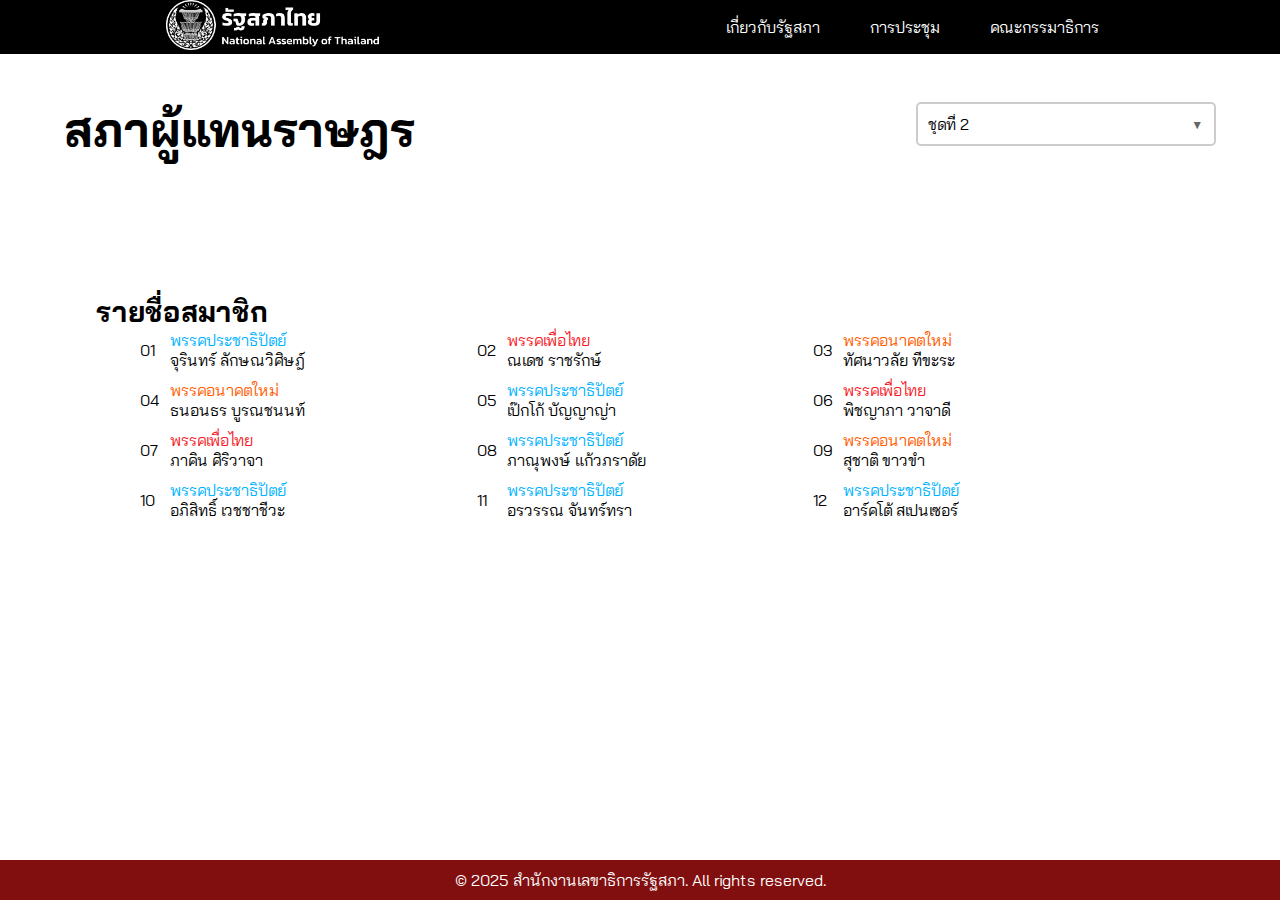
<file: index.html>
<!DOCTYPE html>
<html lang="th">
  <head>
    <meta charset="utf-8">
    <meta name="viewport" content="width=device-width, initial-scale=1.0">
    <title>Thai Parliament - รัฐสภาไทย</title>
    <meta name="description" content="ติดตามกฎหมาย นโยบาย และการทำงานของนักการเมือง">
    <meta property="og:title" content="Thai Parliament - ขับเคลื่อนประชาธิปไตย ร่วมเฝ้าดูความเคลื่อนไหวรัฐสภา">
    <meta property="og:type" content="website">
    <meta property="og:image" content="logo.png">
    <meta property="og:url" content="">
    <meta property="og:description" content="ติดตามกฎหมาย นโยบาย และการทำงานของนักการเมือง">
    <link rel="icon" type="image/png" sizes="32x32" href="logo.png">
    <link rel="stylesheet" href="css/main.css">
    <link rel="preconnect" href="https://fonts.googleapis.com">
    <link rel="preconnect" href="https://fonts.gstatic.com" crossorigin>
    <link href="https://fonts.googleapis.com/css2?family=Bai+Jamjuree:ital,wght@0,200;0,300;0,400;0,500;0,600;0,700;1,200;1,300;1,400;1,500;1,600;1,700&display=swap" rel="stylesheet">
    <style>
      
                @media (max-width: 640px) {
                    header .flex ul:last-child li:last-child {
                        transform: translateX(-60px);
                    } 
                
                    header .flex ul li:last-child a {
                        transform: translateX(60px);
                    }
                
                    header .flex ul li:last-child ul {
                        transform: translateX(-60px);
                    } 
                
                    header .flex ul li:last-child ul li {
                        transform: translateX(-60px) !important;
                    }
                }
    </style>
  </head>
  <body>
    <noscript>555</noscript>
    <header>
      <nav>
        <div class="logo">
          <a href="/">
            <img src="h-logo.png">
          </a>
        </div>
        <div class="flex">
          <ul>
            <li>
              <a style="cursor:pointer;">เกี่ยวกับรัฐสภา</a>
              <ul>
                <li><a href="/hris/parliament">สมาชิกสภาผู้แทนราษฎร</a></li>
                <li><a href="/about/">ประธานรัฐสภา</a></li>
                <li><a href="/about/">รองประธานรัฐสภา</a></li>
                <li><a href="/about/office">ทำเนียบประธานรัฐสภา</a></li>
              </ul>
            </li>
            <li>
              <a style="cursor:pointer;">การประชุม</a>
              <ul>
                <li><a href="">ระเบียบวาระการประชุม</a></li>
                <li><a href="">บันทึกการประชุม</a></li>
                <li><a href="">บันทึกการออกเสียงลงคะแนน</a></li>
                <li><a href="">รายงานการประชุม</a></li>
                <li><a href="">สรุปผลการประชุม</a></li>
                <li><a href="">ข้อบังคับการประชุม</a></li>
              </ul>
            </li>
            <li>
              <a style="cursor:pointer;">คณะกรรมาธิการ</a>
              <ul>
                <li><a href="">คณะกรรมาธิการ</a></li>
                <li><a href="">สมาชิกคณะกรรมาธิการ</a></li>
                <li><a href="">รายงานคณะกรรมาธิการ</a></li>
              </ul>
            </li>
          </ul>
        </div>
<!--         <div class="search"></div> -->
      </nav>
    </header>
    <main style="padding: 0 64px;margin-top:54px;">
      <div style="padding: 48px 0;display: grid;">
        <div class="flex between">
          <h2 class="fluid-heading-05">สภาผู้แทนราษฎร</h2> 
          <div class="dropdown">
            <select name="data_set" id="data_set">
              <option value="special_set">ชุดแต่งตั้ง (ชุดที่ 1)</option>
              <option value="set1" selected>ชุดที่ 2</option>
<!--               <option value="set3">ชุดที่ 3</option> -->
            </select>
          </div>
        </div>
        <div class="flex items-center">
          <div style=""> <span class="status"></span></div> 
          <p class="status-date"></p>
        </div>
      </div>
      <div style="padding: 0 32px;" class="flex items-center data-box">
        <div class="flex box-data" style=" width: 50%; ">
          <div class="members-box" id="members-list">
          </div>
        </div>
        
        <div style="width: 50%; margin-top: 16px;" class="box-data">
          <div class="bars">
            <div class="dp" style="width: ;"></div> 
            <div class="ffp" style="width: ;"></div> 
            <div class="ptp" style="width: ;"></div> 
            <div class="pdp" style="width: ;"></div> 
            <div class="no" style="width: ;"></div> 
          </div>
          <div class="party-list">
            <div class="gr gov">
              <div class="party-list-container"></div> <!-- Party list will be added here -->
            </div>
            <div class="gr opp">
              <div class="party-list-container"></div> <!-- Party list will be added here -->
            </div>
            <div class="gr free"></div>
          </div>

        
        </div>
      </div>
      <div style="padding: 0 32px;margin-top: 20px;" >
        <span class="all-name">รายชื่อสมาชิก</span>
        <div class="name-set1">
          <div class="member-q flex">
            <div>01</div>
            <div>
              <div class="color-dp">พรรคประชาธิปัตย์</div>
              <p>จุรินทร์ ลักษณวิศิษฎ์</p>
            </div>
          </div>
          <div class="member-q flex">
            <div>02</div>
            <div>
              <div class="color-ptp">พรรคเพื่อไทย</div>
              <p>ณเดช ราชรักษ์</p>
            </div>
          </div>
          <div class="member-q flex">
            <div>03</div>
            <div>
              <div class="color-ffp">พรรคอนาคตใหม่</div>
              <p>ทัศนาวลัย ทีขะระ</p>
            </div>
          </div>
          <div class="member-q flex">
            <div>04</div>
            <div>
              <div class="color-ffp">พรรคอนาคตใหม่</div>
              <p>ธนอนธร บูรณชนนท์</p>
            </div>
          </div>
          <div class="member-q flex">
            <div>05</div>
            <div>
              <div class="color-dp">พรรคประชาธิปัตย์</div>
              <p>เป๊กโก้ บัญญาญ่า</p>
            </div>
          </div>
          <div class="member-q flex">
            <div>06</div>
            <div>
              <div class="color-ptp">พรรคเพื่อไทย</div>
              <p>พิชญาภา วาจาดี</p>
            </div>
          </div>
          <div class="member-q flex">
            <div>07</div>
            <div>
              <div class="color-ptp">พรรคเพื่อไทย</div>
              <p>ภาคิน ศิริวาจา</p>
            </div>
          </div>
          <div class="member-q flex">
            <div>08</div>
            <div>
              <div class="color-dp">พรรคประชาธิปัตย์</div>
              <p>ภาณุพงษ์ แก้วภราดัย</p>
            </div>
          </div>
          <div class="member-q flex">
            <div>09</div>
            <div>
              <div class="color-ffp">พรรคอนาคตใหม่</div>
              <p>สุชาติ ขาวขำ</p>
            </div>
          </div>
          <div class="member-q flex">
            <div>10</div>
            <div>
              <div class="color-dp">พรรคประชาธิปัตย์</div>
              <p>อภิสิทธิ์ เวชชาชีวะ</p>
            </div>
          </div>
          <div class="member-q flex">
            <div>11</div>
            <div>
              <div class="color-dp">พรรคประชาธิปัตย์</div>
              <p>อรวรรณ จันทร์ทรา</p>
            </div>
          </div>
          <div class="member-q flex">
            <div>12</div>
            <div>
              <div class="color-dp">พรรคประชาธิปัตย์</div>
              <p>อาร์คโต้ สเปนเซอร์</p>
            </div>
          </div>
        </div>
        <div class="name-special_set">
          <div class="member-q flex">
            <div>01</div>
            <div>
              <div class="color-pdp">พรรคพลังธรรม</div>
              <p>คนอร์ ศรีวรรณา</p>
            </div>
          </div>
          <div class="member-q flex">
            <div>02</div>
            <div>
              <div class="color-no">ไม่สังกัดพรรคการเมือง</div>
              <p>จิตพิสัย ดีเสมอ</p>
            </div>
          </div>
          <div class="member-q flex">
            <div>03</div>
            <div>
              <div class="color-dp">พรรคประชาธิปัตย์</div>
              <p>จุรินทร์ ลักษณวิศิษฎ์</p>
            </div>
          </div>
          <div class="member-q flex">
            <div>04</div>
            <div>
              <div class="color-ptp">พรรคเพื่อไทย</div>
              <p>ชัยธวัช ตุลาคม</p>
            </div>
          </div>
          <div class="member-q flex">
            <div>05</div>
            <div>
              <div class="color-ffp">พรรคอนาคตใหม่</div>
              <p>ซีโร่ ลักขณาอดิศร</p>
            </div>
          </div>
          <div class="member-q flex">
            <div>06</div>
            <div>
              <div class="color-ptp">พรรคเพื่อไทย</div>
              <p>ณเดช ราชรักษ์</p>
            </div>
          </div>
          <div class="member-q flex">
            <div>07</div>
            <div>
              <div class="color-ffp">พรรคอนาคตใหม่</div>
              <p>ทัศนาวลัย ทีขะระ</p>
            </div>
          </div>
          <div class="member-q flex">
            <div>08</div>
            <div>
              <div class="color-ffp">พรรคอนาคตใหม่</div>
              <p>ธนอนธร บูรณชนนท์</p>
            </div>
          </div>
          <div class="member-q flex">
            <div>09</div>
            <div>
              <div class="color-ptp">พรรคเพื่อไทย</div>
              <p>ภาคิน ศิริวาจา</p>
            </div>
          </div>
          <div class="member-q flex">
            <div>10</div>
            <div>
              <div class="color-ptp">พรรคเพื่อไทย</div>
              <p>พิชญาภา วาจาดี</p>
            </div>
          </div>
          <div class="member-q flex">
            <div>11</div>
            <div>
              <div class="color-ffp">พรรคอนาคตใหม่</div>
              <p>พีโอทีเฮข ปันจอ</p>
            </div>
          </div>
          <div class="member-q flex">
            <div>12</div>
            <div>
              <div class="color-dp">พรรคประชาธิปัตย์</div>
              <p>ภาณุพงษ์ แก้วภราดัย</p>
            </div>
          </div>
          <div class="member-q flex">
            <div>13</div>
            <div>
              <div class="color-ffp">พรรคอนาคตใหม่</div>
              <p>วีรพันธ์ คัณธนา</p>
            </div>
          </div>
          <div class="member-q flex">
            <div>14</div>
            <div>
              <div class="color-ffp">พรรคอนาคตใหม่</div>
              <p>สุชาติ ขาวขำ</p>
            </div>
          </div>
          <div class="member-q flex">
            <div>15</div>
            <div>
              <div class="color-dp">พรรคประชาธิปัตย์</div>
              <p>อรวรรณ จันทร์ทรา</p>
            </div>
          </div>
          <div class="member-q flex">
            <div>16</div>
            <div>
              <div class="color-dp">พรรคประชาธิปัตย์</div>
              <p>อาร์คโต้ สเปนเซอร์</p>
            </div>
          </div>
        </div>
        <script>
        // Function to toggle visibility of member names
        function toggleNames(selectedSet) {
          const nameSet1 = document.querySelector(".name-set1");
          const nameSpecialSet = document.querySelector(".name-special_set");
      
          if (selectedSet === "set1") {
            nameSet1.style.display = "flex"; // Show set1
            nameSpecialSet.style.display = "none"; // Hide special_set
          } else if (selectedSet === "special_set") {
            nameSet1.style.display = "none"; // Hide set1
            nameSpecialSet.style.display = "flex"; // Show special_set
          }
        }
      
        // Event listener for dropdown change
        document.getElementById("data_set").addEventListener("change", function () {
          const selectedSet = this.value;
          toggleNames(selectedSet); // Call the toggle function with selected value
        });
      
        // Initial state
        toggleNames("set1"); // Default to set1
      </script>
      </div>
    </main>
    <br>
    <br>
    <br>
    <script src="js/header.js"></script>
<!--     <script src="js/data.js"></script> -->
    <script src="js/combined.js"></script>
    <footer class="footer" style="background-color: #820f0f;color: white;text-align: center;padding: 10px;position: fixed;bottom: 0;left: 0;width: 100%;">
        <div class="container">
            <p>© 2025 <a href="https://web-parliament.pages.dev" style=" color: #fff; text-decoration: auto; ">สำนักงานเลขาธิการรัฐสภา</a>. All rights reserved.</p>
        </div>
    </footer>
  </body>
</html>
</file>
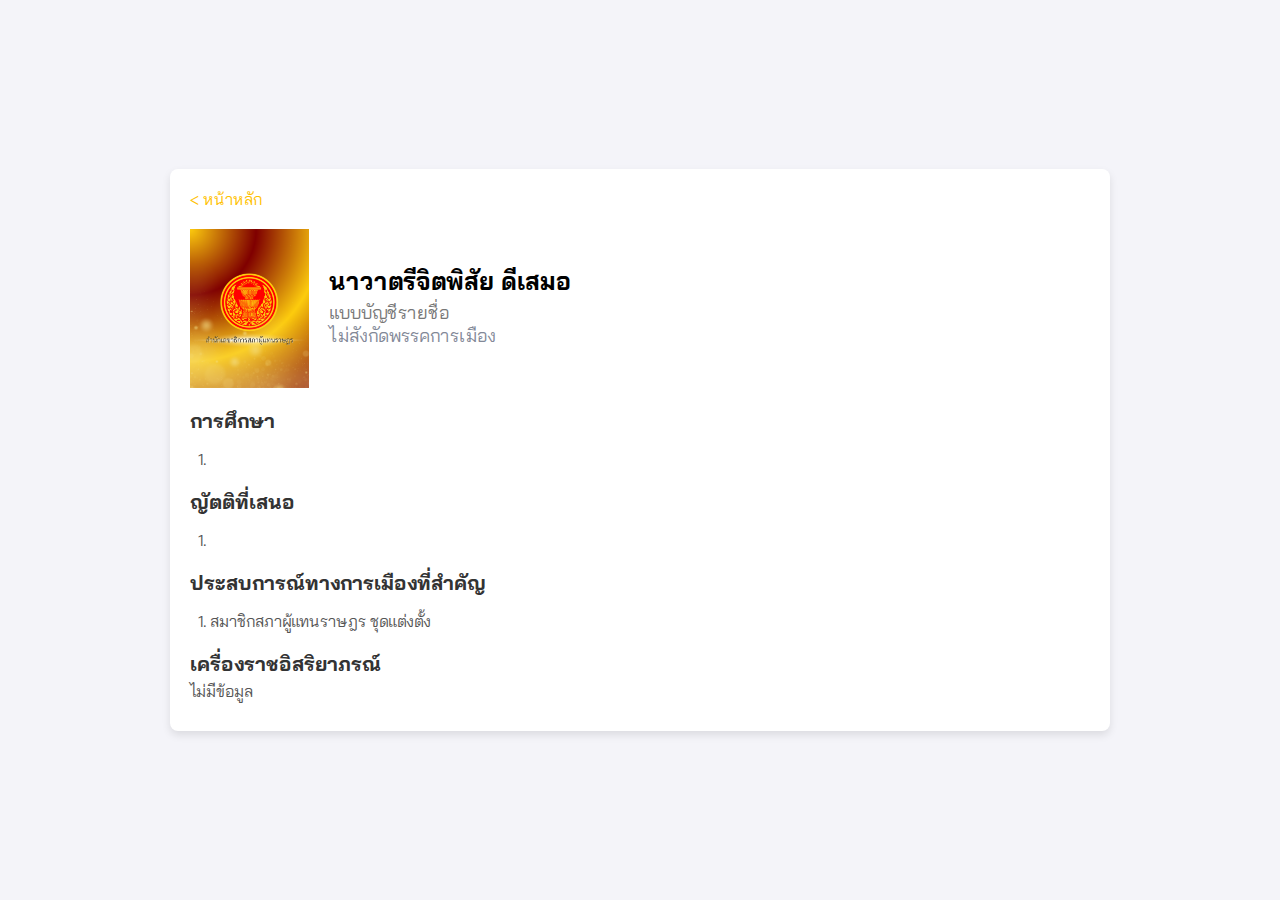
<file: hris/members/002.html>
<!DOCTYPE html>
<html lang="th">
<head>
  <meta charset="UTF-8">
  <meta name="viewport" content="width=device-width, initial-scale=1.0">
  <title>ข้อมูลส่วนตัว</title>
  <link rel="stylesheet" href="hris.css">
  <link rel="preconnect" href="https://fonts.googleapis.com">
  <link rel="preconnect" href="https://fonts.gstatic.com" crossorigin>
  <link href="https://fonts.googleapis.com/css2?family=Bai+Jamjuree:ital,wght@0,200;0,300;0,400;0,500;0,600;0,700;1,200;1,300;1,400;1,500;1,600;1,700&display=swap" rel="stylesheet">
</head>
<body>
  <div class="profile-container">
    <a href="/hris/parliament">< หน้าหลัก</a>
    <div class="profile-header">
        <img src="/passing.png" alt="นาวาตรีจิตพิสัย ดีเสมอ" width="118.75" height="158.75">      
        <div class="details">
          <h2>นาวาตรีจิตพิสัย ดีเสมอ</h2>
          <p>แบบบัญชีรายชื่อ<br><span class="color-no">ไม่สังกัดพรรคการเมือง</span></p>
        </div>
    </div>

<!--     <div class="section">
      <div class="section-title">วันเดือนปีเกิด</div>
      <div class="section-content"></div>
    </div> -->

    <div class="section">
      <div class="section-title">การศึกษา</div>
      <div class="section-content">
        <ul>
          <li></li>
        </ul>
      </div>
    </div>

    <div class="section">
      <div class="section-title">ญัตติที่เสนอ</div>
      <div class="section-content">
        <ul>
          <li></li>
        </ul>
      </div>
    </div>

    <div class="section">
      <div class="section-title">ประสบการณ์ทางการเมืองที่สำคัญ</div>
      <div class="section-content">
        <ul>
          <li>สมาชิกสภาผู้แทนราษฎร ชุดแต่งตั้ง</li>
        </ul>
      </div>
    </div>

    <div class="section">
      <div class="section-title">เครื่องราชอิสริยาภรณ์</div>
      <div class="section-content">ไม่มีข้อมูล</div>
    </div>
  </div>
</body>
</html>
</file>
<file: css/main.css>
:root {
    --bg: #e9f4ff;
    --blue: #1a477f;
    --teal: #00a0a9;
    --red: #ea0c42;
    --pink: #da558d;
    --s-color-1: #1a477f;
    --s-color-2: #00a0a9;
    --s-color-noti: #ea0c42;
    --s-text-1: #191e23;
    --s-text-2: #828897;
    --s-bg-1: #fff;
    --s-bg-2: #f5f5f7;
    --s-border-1: #d2d2d7;
    --s-border-2: #e2e2e7;
    --s-nav-bg: #ffffffbb;
    --s-foot-bg: #1a477f;
    --s-foot-text: #ffffffcc;
    --s-link-1: var(--s-color-1);
    --s-link-2: var(--s-color-2);
    --s-rounded-1: 3px;
    --s-rounded-2: 5px;
    --s-body: kvl, sans-serif;
    --s-heading: kvl, sans-serif;
    --s-heading-weight: 400;
    --s-shadow-1: 0 .5px 2px rgba(0, 0, 0, .16);
    --s-shadow-2: 0 4px 12px rgba(0, 0, 0, .08);
    --s-gap: 1rem;
    --s-space: 1rem;
    --s-content-width: 100%;
    --s-container-width: 100%;
}

body, *, *:before, *:after {
  margin: 0;
  padding: 0;
  box-sizing: border-box;
    font-family: "Bai Jamjuree", serif !important;
}

header{
  background: #000;
  color: #fff;
}
header {
  background-color: #000; /* พื้นหลังสีดำ */
  color: #fff; /* สีข้อความ */
    z-index: 999;
    position: fixed;
    width: 100%;
    top: 0;
    left: 0;
}

header nav {
  display: flex;
  align-items: center;
  justify-content: space-around;
}

header .logo img {
  max-height: 50px; /* ปรับขนาดโลโก้ */
}

header .flex ul {
  list-style-type: none;
  margin: 0;
  padding: 0;
  display: flex;
  gap: 20px;
}

header .flex ul > li {
  position: relative;
}

header .flex ul li a {
  text-decoration: none;
  color: #fff; /* สีลิงก์ */
  padding: 15px;
  display: inline-block;
  transition: color 0.3s;
  font-size: 16px;
}

header .flex ul li a:hover {
  color: #f0a500; /* สีลิงก์เมื่อ hover */
}

header .flex ul ul {
  display: none; 
  position: absolute;
  background-color: #800000; 
  padding: 10px;
  list-style-type: none;
}

header .flex ul ul li a {
  padding: 5px 10px;
  color: #fff;
  display: block;
  white-space: nowrap; 
}

header .flex ul ul li a:hover {
  color: #f0a500;
}

header .flex ul > li:hover > ul {
  display: block;
}

.search {
  width: 100px;
  height: 30px;
}

.flex{
    display: flex;
}
.between{
    justify-content: space-between;
}
.items-center {
    align-items: center;
}

.flex ul li {
  cursor: pointer;
}

.flex ul li.open > ul {
  display: block; 
}

.search {
  display: flex;
  align-items: center;
  background-color: #fff;
  border: 2px solid #ccc;
  border-radius: 25px;
  padding: 5px 10px;
  width: 250px;
}

.search input {
  border: none;
  outline: none;
  flex-grow: 1;
  padding: 5px;
  font-size: 16px;
}

.search button {
  background: none;
  border: none;
  cursor: pointer;
  padding: 0;
}

.search button img {
  width: 20px;
  height: 20px;
}

.search:hover {
  border-color: #666;
}

.status.green{
    background-color: #baffc6;
}

.status.red{
    background-color: #ffbaba;
}

span.status {
    border: 0;
    font-size: .75rem;
    font-weight: 400;
    line-height: 1.33333;
    letter-spacing: .32px;
    display: inline-flex;
    min-width: 2rem;
    max-width: 100%;
    min-height: 1.5rem;
    align-items: center;
    justify-content: center;
    padding: .25rem .5rem;
    margin: .25rem;
    border-radius: .9375rem;
    cursor: default;
    vertical-align: middle;
    word-break: break-word;
}


p.status-date {
    margin-left: 8px;
    font-size: .875rem;
    font-weight: 400;
    line-height: 1.42857;
    letter-spacing: .16px;
}

.fluid-heading-05 {
    font-size: 2rem;
    line-height: 1.25;
    letter-spacing: 0;
    font-size: calc(2rem + .25*(100vw - 20rem)/22);
    font-weight: 700!important
}

@media (min-width: 42rem) {
    .fluid-heading-05 {
        font-size:2.25rem;
        font-weight: 300;
        line-height: 1.22;
        letter-spacing: 0;
        font-size: calc(2.25rem + .375*(100vw - 42rem)/24)
    }
}

@media (min-width: 66rem) {
    .fluid-heading-05 {
        font-size:2.625rem;
        line-height: 1.19;
        letter-spacing: 0;
        font-size: calc(2.625rem + .375*(100vw - 66rem)/16);
    }
}

@media (min-width: 82rem) {
    .fluid-heading-05 {
        font-size:3rem;
        line-height: 1.17;
        letter-spacing: 0;
        font-size: calc(3rem + .75*(100vw - 82rem)/17)
    }
}

@media (min-width: 99rem) {
    .fluid-heading-05 {
        letter-spacing:0;
        font-size: 3.75rem
    }
}

.dropdown select {
  width: 100%;
  max-width: 300px;
  padding: 10px;
  font-size: 16px;
  border: 2px solid #ccc;
  border-radius: 5px;
  background-color: #fff;
  appearance: none; /* ซ่อนลูกศรเริ่มต้นของเบราว์เซอร์ */
  -webkit-appearance: none; /* สำหรับเบราว์เซอร์ Webkit */
  -moz-appearance: none; /* สำหรับเบราว์เซอร์ Firefox */
}

.dropdown {
  position: relative;
  display: inline-block;
  width: 100%;
  max-width: 300px;
}

.dropdown::after {
  content: "▼";
  position: absolute;
  top: 22px;
  right: 15px;
  transform: translateY(-50%);
  pointer-events: none;
  font-size: 12px;
  color: #666;
}

.dropdown select:hover {
  border-color: #666;
}

.dropdown select:focus {
  outline: none;
  border-color: #007bff;
  box-shadow: 0 0 5px rgba(0, 123, 255, 0.5);
}

.circle-party {
    width: 20px;
    height: 20px;
    border-radius: 100%;
}
.dp {
    background: #00B2FF;
}
.ptp {
    background: #F41724;
}
.ffp {
    background: #FF5C00;
}
.pdp{
    background: #1a477f;
}
.no{
    background: #828897;
}


.color-dp {
    color: #00B2FF;
}
.color-ptp {
    color: #F41724;
}
.color-ffp {
    color: #FF5C00;
}
.color-pdp{
    color: #1a477f;
}
.color-no{
    color: #828897;
}
.members-box{
    display: flex;
    flex-wrap: wrap;
    gap: 10px;
}

.name {
    position: absolute;
    margin-top: -40px;
    display: none;
}

.circle-party:hover + .name{
    display: block;
}

.bars{
	width:100%;
    height: 20px;
    display: flex;
}
.bars > div{
    height: 20px;
}
.party-list{
	display:flex;
}
.circle{
	width: 10px;
    height: 10px;
    border-radius: 100%;
}
h1,h2,h3,h4,h5,h6{margin:0;}
.gr{width: 33.3333%;}
.party{
	display: flex;
    align-items: center;
}
.name-party {
    margin-left: 5px;
}
h4 span{
	color: #999;
}

@media (max-width: 960px) {
  .data-box {
    flex-direction: column; 
  }
  .box-data{width:100% !important;}
}

.name-special_set ,.name-set1{
    display: flex;
    flex-wrap: wrap;
    gap: 10px;
    margin: 0 auto;
    justify-content: center;
}
.member-q {
    width: 30%;
    align-items: center;
}

span.all-name {
    line-height: 1.28572;
    letter-spacing: 0;
    font-size: calc(1.75rem + 0*(100vw - 20rem));
    font-weight: 700 !important;
}

.member-q div:first-child:not(.color-dp):not(.color-ptp):not(.color-ffp):not(.color-pdp):not(.color-no)
{
    width: 30px;
}
</file>
<file: hris/members/hris.css>
span.status {
    border: 0;
    font-size: .75rem;
    font-weight: 400;
    line-height: 1.33333;
    letter-spacing: .32px;
    display: inline-flex;
    min-width: 2rem;
    max-width: 100%;
    min-height: 1.5rem;
    align-items: center;
    justify-content: center;
    padding: .25rem .5rem;
    margin: .25rem;
    border-radius: .9375rem;
    cursor: default;
    vertical-align: middle;
    word-break: break-word;
}
.status.green{
    background-color: #baffc6;
}

.status.red{
    background-color: #ffbaba;
}

.status.or{
    background-color: #ffd7ba;
}
.status.wh{
    background-color: #f4f4f4;
}
.status.bl{
    background-color: #ababab;
}

    
    .color-dp {
        color: #00B2FF;
    }
    .color-ptp {
        color: #F41724;
    }
    .color-ffp {
        color: #FF5C00;
    }
    .color-pdp{
        color: #1a477f;
    }
    .color-no{
        color: #828897;
    }
    body {
      font-family: "Bai Jamjuree", serif;
      margin: 0;
      padding: 0;
      background-color: #f4f4f9;
      display: flex;
      justify-content: center;
      align-items: center;
      height: 100vh;
    }

    .profile-container {
      background-color: #fff;
      border-radius: 8px;
      padding: 20px;
      box-shadow: 0 4px 8px rgba(0, 0, 0, 0.1);
      width: 90%;
      max-width: 900px;
    }

    .profile-header {
      display: flex;
      align-items: center;
      margin: 20px 0;
    }

    .profile-header img {
      margin-right: 20px;
    }

    .profile-header .details {
      font-size: 18px;
    }

    .profile-header .details h2 {
      margin: 0;
      font-size: 24px;
      font-weight: bold;
    }

    .profile-header .details p {
      color: #777;
      margin: 5px 0;
    }

    .section-title {
      font-size: 20px;
      font-weight: bold;
      color: #333;
      margin-top: 20px;
      margin-bottom: 5px;
    }

    .section-content {
      font-size: 16px;
      color: #555;
      margin-bottom: 10px;
    }

    ul {
      padding-left: 20px;
      list-style-type: disc;
      color: #555;
    }

    ul li{list-style: auto;}
    a {
      color: #ffc100;
      text-decoration: none;
    }

    a:hover {
      text-decoration: underline;
    }
</file>
